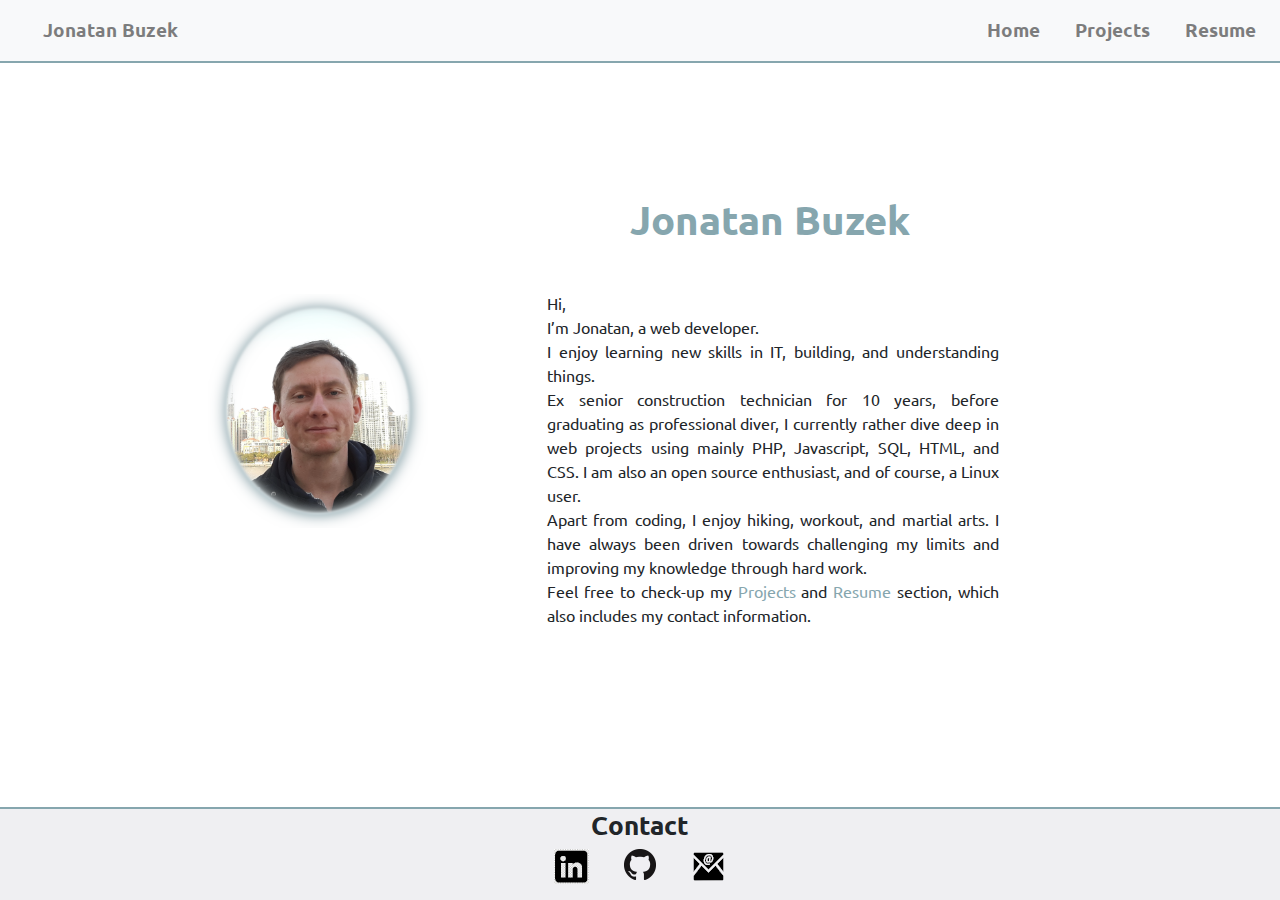
<file: index.html>
<!doctype html>
<html lang="en">
  <head>
    <!-- Global site tag (gtag.js) - Google Analytics -->
    <script async src="https://www.googletagmanager.com/gtag/js?id=UA-161925050-1"></script>
    <script>
    window.dataLayer = window.dataLayer || [];
    function gtag(){dataLayer.push(arguments);}
    gtag('js', new Date());

  gtag('config', 'UA-161925050-1');
</script>
    <meta charset="utf-8">
    <meta name="viewport" content="width=device-width, initial-scale=1, shrink-to-fit=no">
    <link rel="stylesheet" href="https://stackpath.bootstrapcdn.com/bootstrap/4.4.1/css/bootstrap.min.css" integrity="sha384-Vkoo8x4CGsO3+Hhxv8T/Q5PaXtkKtu6ug5TOeNV6gBiFeWPGFN9MuhOf23Q9Ifjh" crossorigin="anonymous">
    <link rel="stylesheet" href="style/style.css" />
    <link rel="stylesheet" media="screen and (max-width: 1024px)" href="style/style_XL_Screen.css" />
    <link rel="stylesheet" media="screen and (max-width: 800px)" href="style/style_L_Screen.css" />
    <link rel="stylesheet" media="screen and (max-width: 640px)" href="style/style_M_Screen.css" />
    <link rel="stylesheet" media="screen and (max-width: 480px)" href="style/style_S_Screen.css" />
    <link href="https://fonts.googleapis.com/css?family=Ubuntu&display=swap" rel="stylesheet">
    <link rel="shortcut icon" href="media/icons/favicon.ico" type="image/x-icon">
    <title>Jonatan Buzek</title>
  </head>
  <body>
  <div class="page">
    <nav class="navbar navbar-expand-lg navbar-light bg-light">
      <div class="navbar-nav">
        <a class="nav-item nav-link left" href="index.html">Jonatan Buzek</a>
      </div>
      <div class="navbar-nav ml-auto">
        <a class="nav-item nav-link" href="index.html">Home</a>
        <a class="nav-item nav-link" href="projects.html">Projects</a>
        <a class="nav-item nav-link" href="resume.html">Resume</a>
      </div>
    </nav>
    <div id="main_idx">
      <div id="idx_img">
        <picture>
          <source media="" srcset="">
            <img id="my_img" src="media/meSH.png" alt="man_picture">
          </picture>
      </div>
      <div id="textBloc">
        <h1>Jonatan Buzek</h1>
        <br>
        <p id="aboutMeTxt">
          Hi, <br>
          I’m Jonatan, a web developer.  <br>
          I enjoy learning new skills in IT, building, and understanding things. <br>
          Ex senior construction technician for 10 years, before graduating as professional diver, I currently rather dive deep in web projects using mainly PHP, Javascript, SQL, HTML, and CSS. I am also an open source enthusiast, and of course, a Linux user.
          <br>
          Apart from coding, I enjoy hiking, workout, and martial arts. I have always been driven towards challenging my limits and improving my knowledge through hard work.
          <br>
          Feel free to check-up my <a href="projects.html">Projects</a> and <a href="resume.html">Resume</a> section, which also includes my contact information.
        </p>
      </div>
    </div>
    <div class="contact">
      <h2>Contact</h2>
        <ul>
          <li class="linkIcon">
            <a target="_blank" rel="noopener noreferrer" href="https://www.linkedin.com/in/jonatanbuzek/" title="linkedin">
              <img src="media/icons/in.png" alt="linkedin_icon">
            </a>
          </li>
          <li class="linkIcon">
            <a target="_blank" rel="noopener noreferrer" href="https://github.com/jonatanbzk" title="gitHub">
              <img src="media/icons/GitHub-Mark-32px.png" alt="github_icon">
            </a>
          </li>
          <li class="linkIcon">
            <a target="_blank" rel="noopener noreferrer" href="mailto:buzek.jonatan@gmail.com" title="buzek.jonatan@gmail.com">
              <img src="media/icons/email.png" alt="email_icon" >
            </a>
          </li>
      </ul>
    </div>
  </div>
  </body>
</html>
</file>
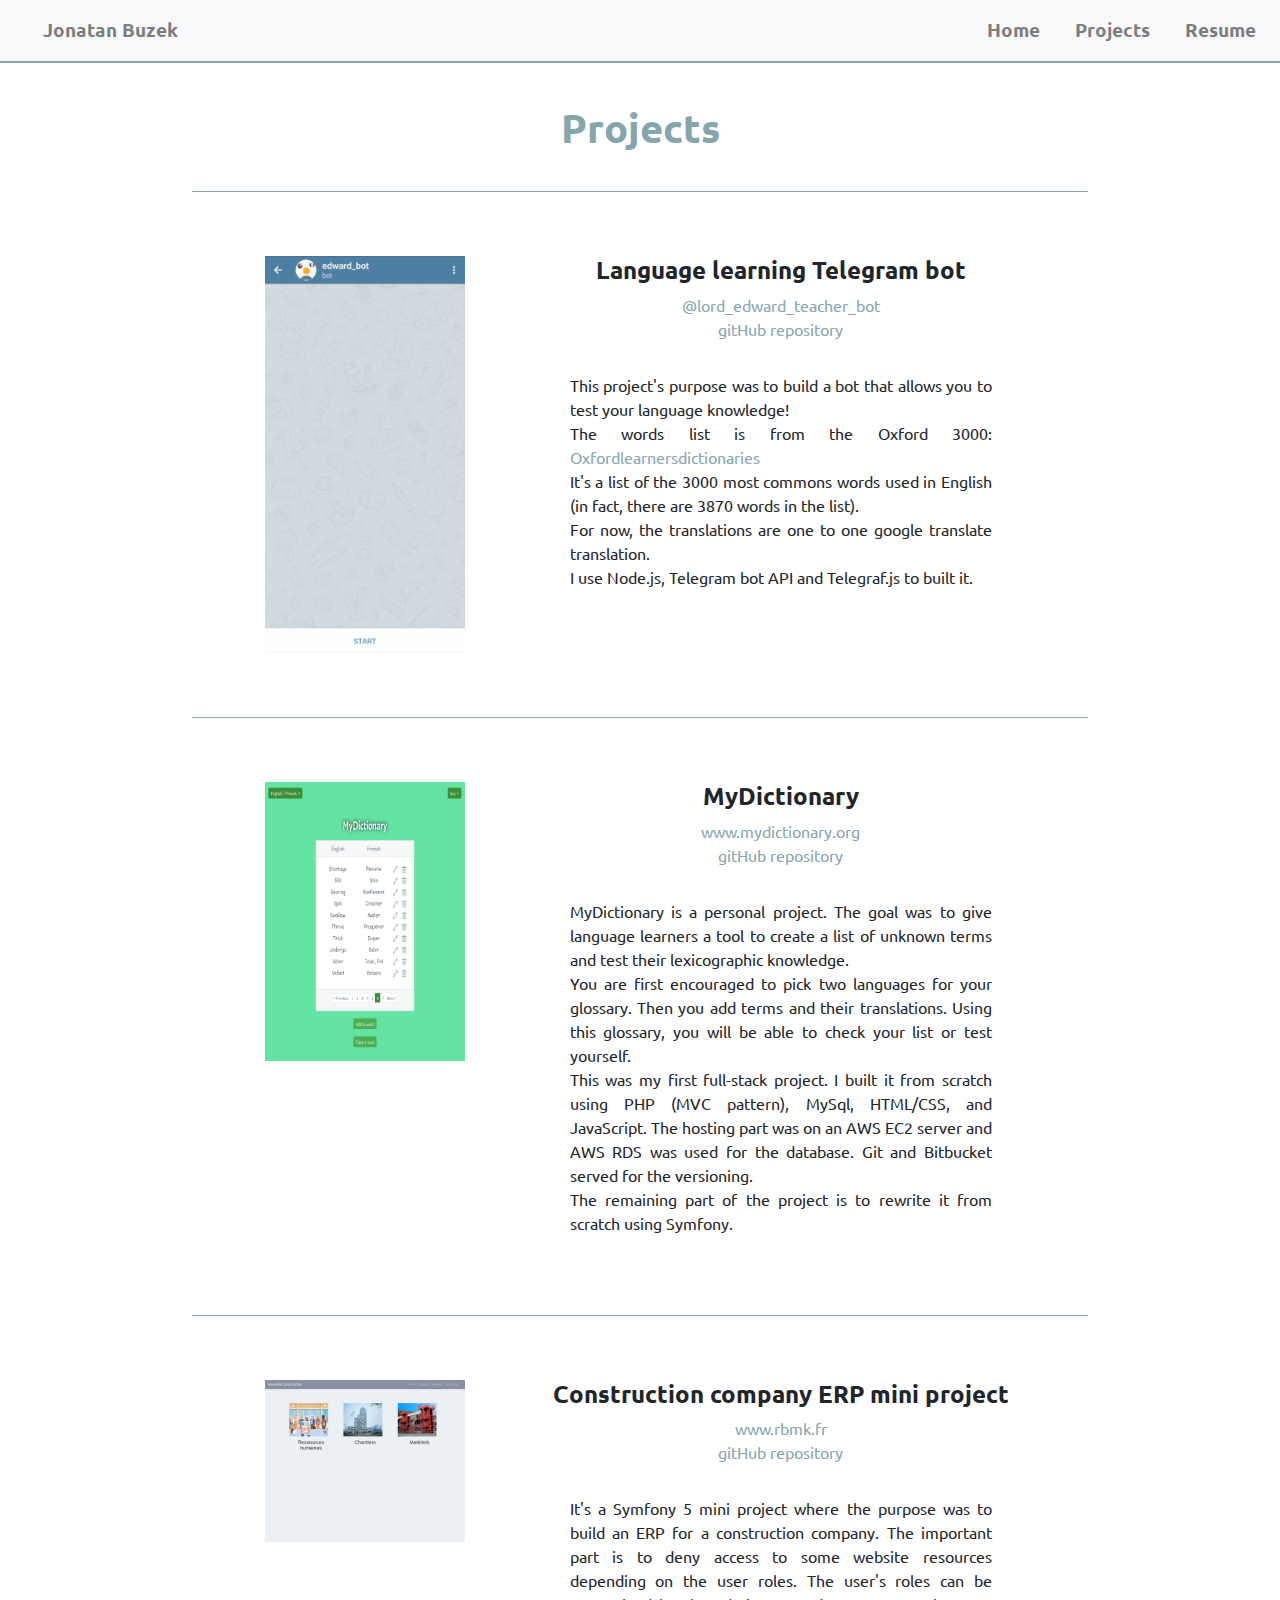
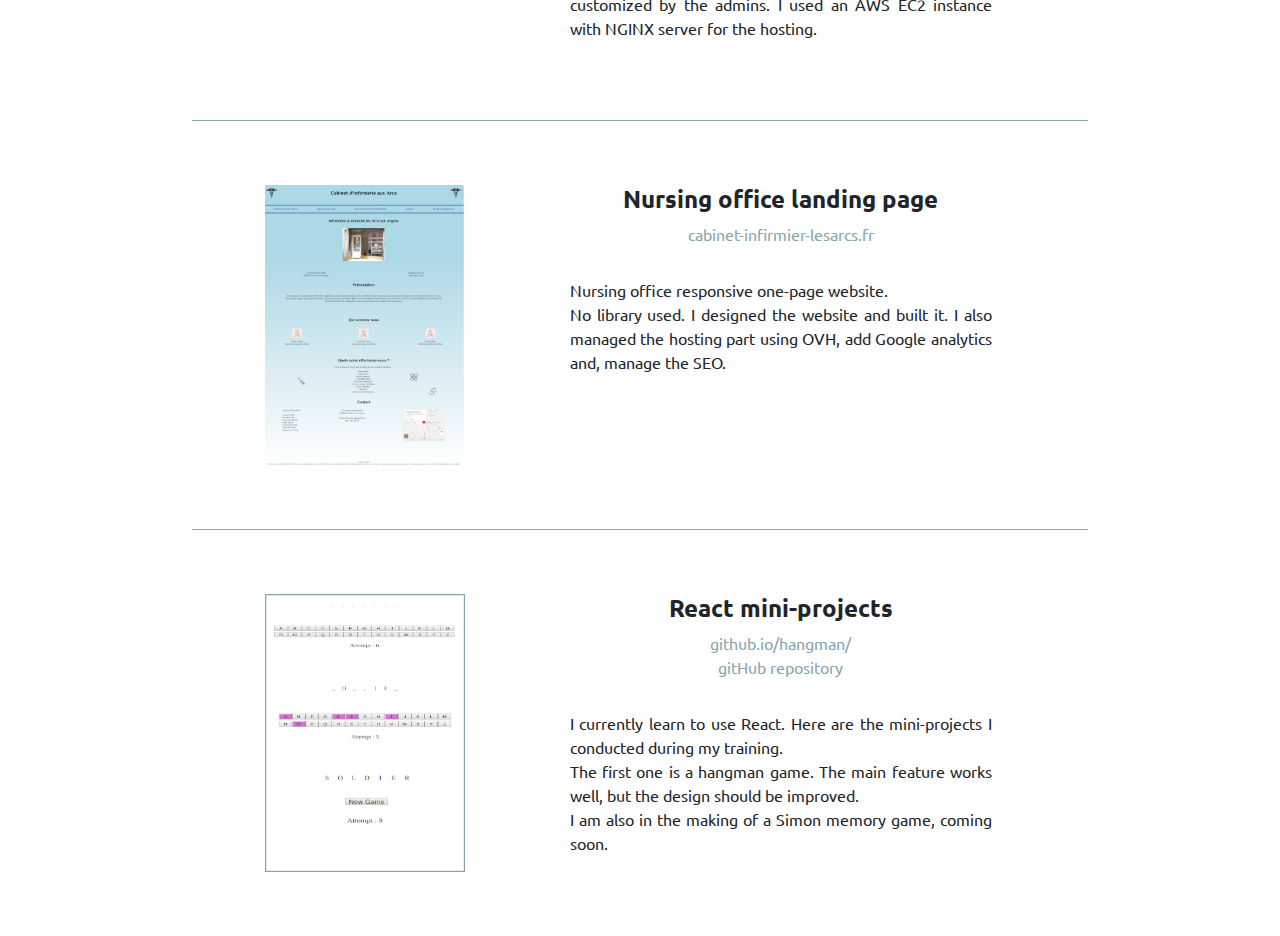
<file: projects.html>
<!doctype html>
<html lang="en">
  <head>
    <!-- Global site tag (gtag.js) - Google Analytics -->
    <script async src="https://www.googletagmanager.com/gtag/js?id=UA-161925050-1"></script>
  <script>
  window.dataLayer = window.dataLayer || [];
  function gtag(){dataLayer.push(arguments);}
  gtag('js', new Date());

  gtag('config', 'UA-161925050-1');
  </script>

    <meta charset="utf-8">
    <meta name="viewport" content="width=device-width, initial-scale=1, shrink-to-fit=no">
    <link rel="stylesheet" href="https://stackpath.bootstrapcdn.com/bootstrap/4.4.1/css/bootstrap.min.css" integrity="sha384-Vkoo8x4CGsO3+Hhxv8T/Q5PaXtkKtu6ug5TOeNV6gBiFeWPGFN9MuhOf23Q9Ifjh" crossorigin="anonymous">
    <link rel="stylesheet" href="style/style.css" />
    <link rel="stylesheet" media="screen and (max-width: 1024px)" href="style/style_XL_Screen.css" />
    <link rel="stylesheet" media="screen and (max-width: 800px)" href="style/style_L_Screen.css" />
    <link rel="stylesheet" media="screen and (max-width: 640px)" href="style/style_M_Screen.css" />
    <link rel="stylesheet" media="screen and (max-width: 480px)" href="style/style_S_Screen.css" />
    <link href="https://fonts.googleapis.com/css?family=Ubuntu&display=swap" rel="stylesheet">
    <link rel="shortcut icon" href="media/icons/favicon.ico" type="image/x-icon">
    <title>Jonatan Buzek</title>
  </head>
  <body>
  <div class="page">
    <nav class="navbar navbar-expand-lg navbar-light bg-light">
      <div class="navbar-nav">
        <a class="nav-item nav-link left" href="index.html">Jonatan Buzek</a>
      </div>
      <div class="navbar-nav ml-auto">
        <a class="nav-item nav-link" href="index.html">Home</a>
        <a class="nav-item nav-link" href="projects.html">Projects</a>
        <a class="nav-item nav-link" href="resume.html">Resume</a>
      </div>
    </nav>
    <div id="main_projects">
      <h1 id="projects_title">Projects</h1>
      <div class="projets">
        <div class="p_img_div">
          <picture>
              <source srcset="" media="">
              <img class="p_img" src="media/projects/englishBotGif.gif" alt="website_screen_capture">
          </picture>
        </div>
        <div class="p_descr">
            <h2>Language learning Telegram bot</h2>
            <a target="_blank" rel="noopener noreferrer" href="https://telegram.me/lord_edward_teacher_bot" title="bot Telegram">@lord_edward_teacher_bot</a> <br>
            <a target="_blank" rel="noopener noreferrer" href="https://github.com/jonatanbzk/languages_learning_telegram_bot" title="bot Telegram github">gitHub repository</a>
            <p class="p_text">This project's purpose was to build a bot that allows you to test your language knowledge! <br>
              The words list is from the Oxford 3000: <a target="_blank" rel="noopener noreferrer" href="https://www.oxfordlearnersdictionaries.com/us/wordlist/">
                Oxfordlearnersdictionaries</a>  <br>
              It's a list of the 3000 most commons words used in English (in fact, there are 3870 words in the list). <br>
              For now, the translations are one to one google translate translation. <br>
              I use Node.js, Telegram bot API and Telegraf.js to built it.
            </p>
        </div>
      </div>
      <div class="projets">
        <div class="p_img_div">
          <picture>
              <source srcset="" media="">
              <img class="p_img" src="media/projects/mydictionary.png" alt="website_screen_capture">
          </picture>
        </div>
        <div class="p_descr">
            <h2>MyDictionary</h2>
            <a target="_blank" rel="noopener noreferrer" href="http://www.mydictionary.org" title="MyDictionary">www.mydictionary.org</a> <br>
            <a target="_blank" rel="noopener noreferrer" href="https://github.com/jonatanbzk/myowndictionary_v2" title="MyDictionary github">gitHub repository</a>
            <p class="p_text">MyDictionary is a personal project. The goal was to give language learners a tool to create a list of unknown terms and test their lexicographic knowledge. <br>
            You are first encouraged to pick two languages for your glossary. Then you add terms and their translations. Using this glossary, you will be able to check your list or test yourself.<br>
            This was my first full-stack project. I built it from scratch using PHP (MVC pattern), MySql, HTML/CSS, and JavaScript.
            The hosting part was on an AWS EC2 server and AWS RDS was used for the database. Git and Bitbucket served for the versioning. <br>
            The remaining part of the project is to rewrite it from scratch using Symfony.
            </p>
        </div>
      </div>
      <div class="projets">
        <div class="p_img_div">
          <picture>
              <source srcset="" media="">
              <img class="p_img" src="media/projects/erp.png" alt="website_screen_capture">
          </picture>
        </div>
        <div class="p_descr">
            <h2>Construction company ERP mini project</h2>
            <a target="_blank" rel="noopener noreferrer" href="http://www.rbmk.fr">www.rbmk.fr</a> <br>
            <a target="_blank" rel="noopener noreferrer" href="https://github.com/jonatanbzk/mars_constr">gitHub repository</a>
            <p class="p_text">It's a Symfony 5 mini project where the purpose was to build an ERP
              for a construction company. The important part is to deny access to some website
              resources depending on the user roles. The user's roles can be customized by the admins.
              I used an AWS EC2 instance with NGINX server for the hosting.
            </p>
        </div>
      </div>
      <div class="projets">
        <div class="p_img_div">
          <picture>
              <source srcset="" media="">
              <img class="p_img" src="media/projects/nursing.png" alt="website_screen_capture">
          </picture>
        </div>
        <div class="p_descr">
            <h2>Nursing office landing page</h2>
            <a target="_blank" rel="noopener noreferrer" href="http://www.cabinet-infirmier-lesarcs.fr/" title="Nursing office">cabinet-infirmier-lesarcs.fr</a>
            <p class="p_text">Nursing office responsive one-page website.
              <br>
              No library used. I designed the website and built it. I also managed the hosting part using OVH, add Google analytics and,  manage the SEO. </p>
        </div>
      </div>
      <div class="projets">
        <div class="p_img_div">
          <picture>
              <source srcset="" media="">
              <img class="p_img" src="media/projects/hangman.png" alt="website_screen_capture">
          </picture>
        </div>
        <div class="p_descr">
            <h2>React mini-projects</h2>
            <a target="_blank" rel="noopener noreferrer" href="https://jonatanbzk.github.io/hangman/" title="hangman react game">github.io/hangman/</a> <br>
            <a target="_blank" rel="noopener noreferrer" href="https://github.com/jonatanbzk/react_hangman_dev" title="hangman react github">gitHub repository</a>
            <p class="p_text">I currently learn to use React. Here are the mini-projects I conducted during my training. <br>
            The first one is a hangman game. The main feature works well, but the design should be improved. <br>
            I am also in the making of a Simon memory game, coming soon.</p>
        </div>
      </div>
    </div>
  </div>
  </body>
</html>
</file>
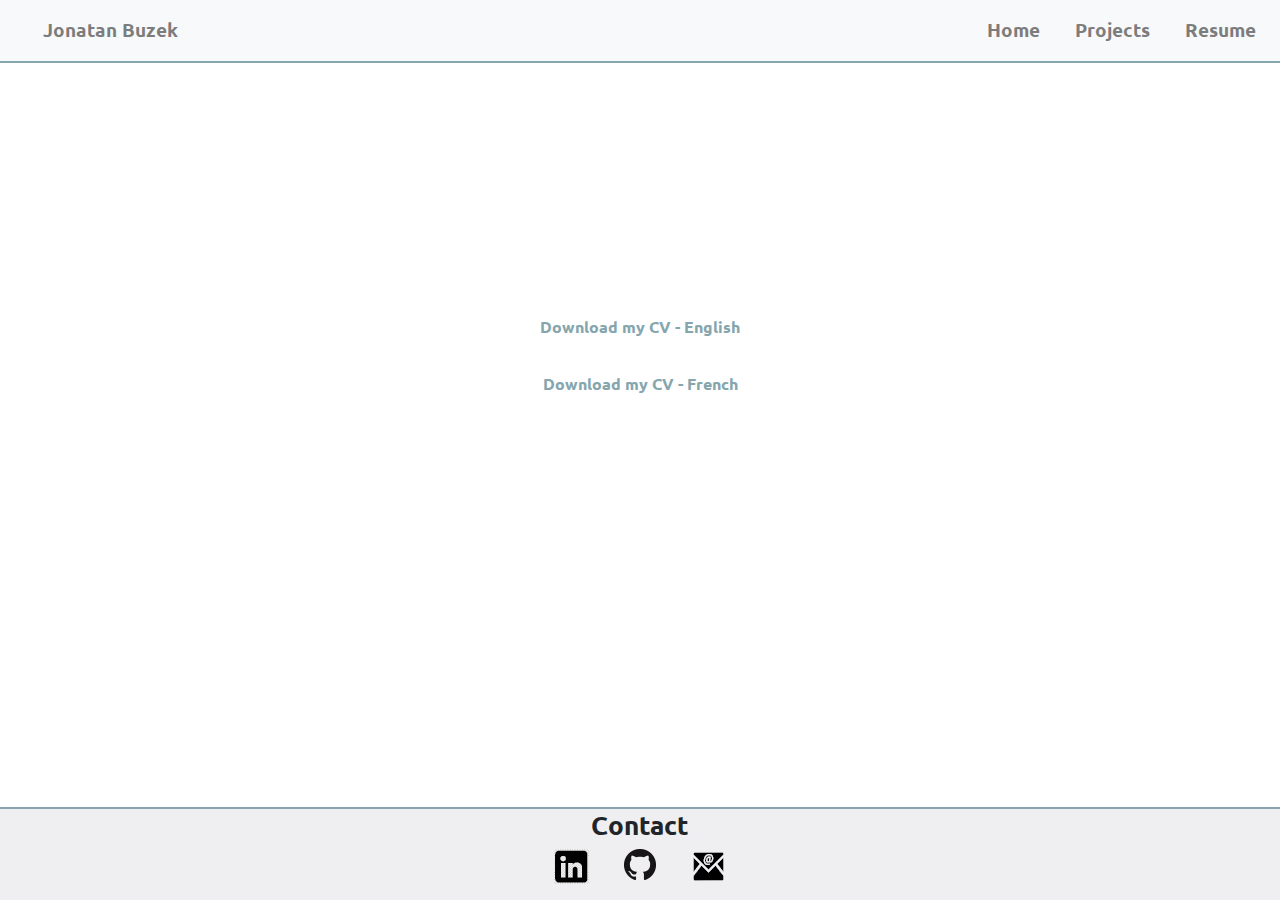
<file: resume.html>
<!doctype html>
<html lang="en">
  <head>
    <!-- Global site tag (gtag.js) - Google Analytics -->
    <script async src="https://www.googletagmanager.com/gtag/js?id=UA-161925050-1"></script>
  <script>
  window.dataLayer = window.dataLayer || [];
  function gtag(){dataLayer.push(arguments);}
  gtag('js', new Date());

  gtag('config', 'UA-161925050-1');
  </script>

    <meta charset="utf-8">
    <meta name="viewport" content="width=device-width, initial-scale=1, shrink-to-fit=no">
    <link rel="stylesheet" href="https://stackpath.bootstrapcdn.com/bootstrap/4.4.1/css/bootstrap.min.css" integrity="sha384-Vkoo8x4CGsO3+Hhxv8T/Q5PaXtkKtu6ug5TOeNV6gBiFeWPGFN9MuhOf23Q9Ifjh" crossorigin="anonymous">
    <link rel="stylesheet" href="style/style.css" />
    <link rel="stylesheet" media="screen and (max-width: 1024px)" href="style/style_XL_Screen.css" />
    <link rel="stylesheet" media="screen and (max-width: 800px)" href="style/style_L_Screen.css" />
    <link rel="stylesheet" media="screen and (max-width: 640px)" href="style/style_M_Screen.css" />
    <link rel="stylesheet" media="screen and (max-width: 480px)" href="style/style_S_Screen.css" />
    <link href="https://fonts.googleapis.com/css?family=Ubuntu&display=swap" rel="stylesheet">
    <link rel="shortcut icon" href="media/icons/favicon.ico" type="image/x-icon">
    <title>Jonatan Buzek</title>
  </head>
  <body>
  <div class="page">
    <nav class="navbar navbar-expand-lg navbar-light bg-light">
      <div class="navbar-nav">
        <a class="nav-item nav-link left" href="index.html">Jonatan Buzek</a>
      </div>
      <div class="navbar-nav ml-auto">
        <a class="nav-item nav-link" href="index.html">Home</a>
        <a class="nav-item nav-link" href="projects.html">Projects</a>
        <a class="nav-item nav-link" href="resume.html">Resume</a>
      </div>
    </nav>
    <div id="main_resume">
      <div class="resume_link">
        <a class="pdfLink" target="_blank" rel="noopener noreferrer" href="media/CV_Buzek_Jonatan_en.pdf" title="linkedin">Download my CV - English</a>
      </div>
      <div class="resume_link">
        <a class="pdfLink" target="_blank" rel="noopener noreferrer" href="media/CV_Buzek_Jonatan_fr.pdf" title="linkedin">Download my CV - French</a>
      </div>
    </div>
    <div class="contact">
      <h2>Contact</h2>
        <ul>
          <li class="linkIcon">
            <a target="_blank" rel="noopener noreferrer" href="https://www.linkedin.com/in/jonatanbuzek/" title="linkedin">
              <img src="media/icons/in.png" alt="linkedin_icon">
            </a>
          </li>
          <li class="linkIcon">
            <a target="_blank" rel="noopener noreferrer" href="https://github.com/jonatanbzk" title="gitHub">
              <img src="media/icons/GitHub-Mark-32px.png" alt="github_icon">
            </a>
          </li>
          <li class="linkIcon">
            <a target="_blank" rel="noopener noreferrer" href="mailto:buzek.jonatan@gmail.com" title="buzek.jonatan@gmail.com">
              <img src="media/icons/email.png" alt="email_icon" >
            </a>
          </li>
      </ul>
    </div>
  </div>
  </body>
</html>
</file>
<file: style/style.css>
/* Global */
*{
margin:0;
padding:0;
}

html, body {
    margin: 0;
    height: 100%;
    font-family: 'Ubuntu', sans-serif;
}

.page {
  height: 100%;
  margin: 0;
  display: flex;
  flex-direction: column;
  justify-content: space-between;
}

/* navbar */
.navbar {
  flex: 0 0 auto;
}

.navbar-nav {
  display: flex;
  flex-direction: row;
  justify-content: end;
  font-size: 1.2em;
  font-weight: bold;
}

.nav-item {
  margin-left: 1em;
}

nav {
  border-bottom: solid;
  border-width: 2px;
  border-color: #86a6ae;
}

/* Index page */
#main_idx {
  width: 70%;
  height: auto;
  margin: auto;
  display: flex;
  flex: 0 0 auto;
  justify-content: space-around;
  text-align: justify;
  padding: 1rem;
}

h1 {
  text-align: center;
  font-weight: bold;
  color: #86a6ae;
}

#idx_img {
  display: flex;
  justify-content: center;
  max-height: 90%;
  width: 30%;
  align-items: center;
}

#my_img {
  max-width: 85%;
  height: auto;
}

#textBloc {
  width: 70%;
  display: flex;
  flex-direction: column;
}

#aboutMeTxt {
  width: 80%;
  height: auto;
  margin-bottom: 2em;
  margin-left: 4em;
  padding: 1em;
}

a {
  color: #86a6ae;
}

a:hover {
  text-decoration: none;
}

/* Footer */
.contact {
  border-top: solid;
  border-width: 2px;
  border-color: #86a6ae;
  text-align: center;
  font-size: 1.1em;
  background-color: #efeff2;
}

ul {
  display: flex;
  justify-content: center;
  list-style-type: none;
}

.linkIcon {
  margin-left: 1em;
  margin-right: 1em;
}

/* Projects */
#main_projects {
  height: 100%;
  display: flex;
  flex-direction: column;
  text-align: center;
  width: 70%;
  margin: auto;
}

#main_projects h1 {
  margin-top: 1em;
  margin-bottom: 1em;
  max-height: 100%;
}

.projets {
  display: flex;
  flex: 0 0 auto;
  flex-direction: row;
  padding: 1em;
  padding-top: 4em;
  padding-bottom: 4em;
  border-top: solid;
  border-width: 1px;
  border-color: #86a6ae;
}

h2 {
  text-align: center;
  font-weight: bold;
  font-size: 1.5em;
}

.p_img_div {
  width: 30%;
  height: auto;
  margin-left: 2em;
  max-height: 100%;
}

.p_img {
  max-width: 80%;
  height: auto;
}

.p_descr {
  width: 70%;
}

.p_text {
  padding-top: 2em;
  padding-left: 5em;
  padding-right: 5em;
  text-align: justify;
}

/* resume */
#main_resume{
    text-align: center;
}

.resume_link {
  margin: 2em;
}

.pdfLink {
  font-weight: bold;
  position: relative;
  top: -5em;
}
</file>
<file: style/style_XL_Screen.css>
#main_projects {
  width: 90%;
}

.p_text {
  padding-top: 1em;
  padding-left: 3em;
  padding-right: 1em;
}

.pdfLink {
  top: 0em;
}
</file>
<file: style/style_L_Screen.css>
/* Index page */
#main_idx {
  width: 90%;
  flex-direction: column;
  justify-content: flex-start;
}

#textBloc, #idx_img {
  margin-left: auto;
  margin-right: auto;
}

#idx_img, #textBloc {
  margin-top: 1em;
}

#idx_img {
  margin-bottom: 1em;
}

#textBloc {
  width: 90%;
}
</file>
<file: style/style_M_Screen.css>
.p_text {
  padding-left: 2em;
  padding-right: 2em;
}
</file>
<file: style/style_S_Screen.css>
.navbar-nav {
  display: flex;
  flex-direction: row;
  justify-content: space-around;
  margin: 0 auto;
}

#main_idx {
  width: 100%;
  display: flex;
  justify-content: center;
  flex-direction: column;
  max-width: 100vh;
}

#idx_img {
  margin-bottom: 0;
  min-width: 130px;
  height: auto;
}

#my_img {
  max-width: 100%;
  height: auto;
}

#textBloc {
  padding-top: 1em;
  padding-bottom: 1em;
  padding-left: 0;
  padding-right: 0;
  margin-top: 0;
}

#aboutMeTxt {
  width: 100%;
  height: auto;
  margin: 0;
  padding: 0;
  padding-top: 1em;
}

#main_projects h1 {
  margin-top: 0.2em;
}

/* project */

#main_projects h1 {
  margin-top: 0.5em;
  margin-bottom: 0.5em;
}

.projets {
  display: flex;
  flex-direction: column-reverse;
  padding: 0;
  padding-top: 1em;
  padding-bottom: 1em;
}

.p_descr {
  margin: auto;
  width: 100%;
}

.p_text {
padding: 1em;
margin-bottom: 0;
}

.p_img_div {
  width: 30%;
  height: auto;
  margin: auto;
}
</file>
